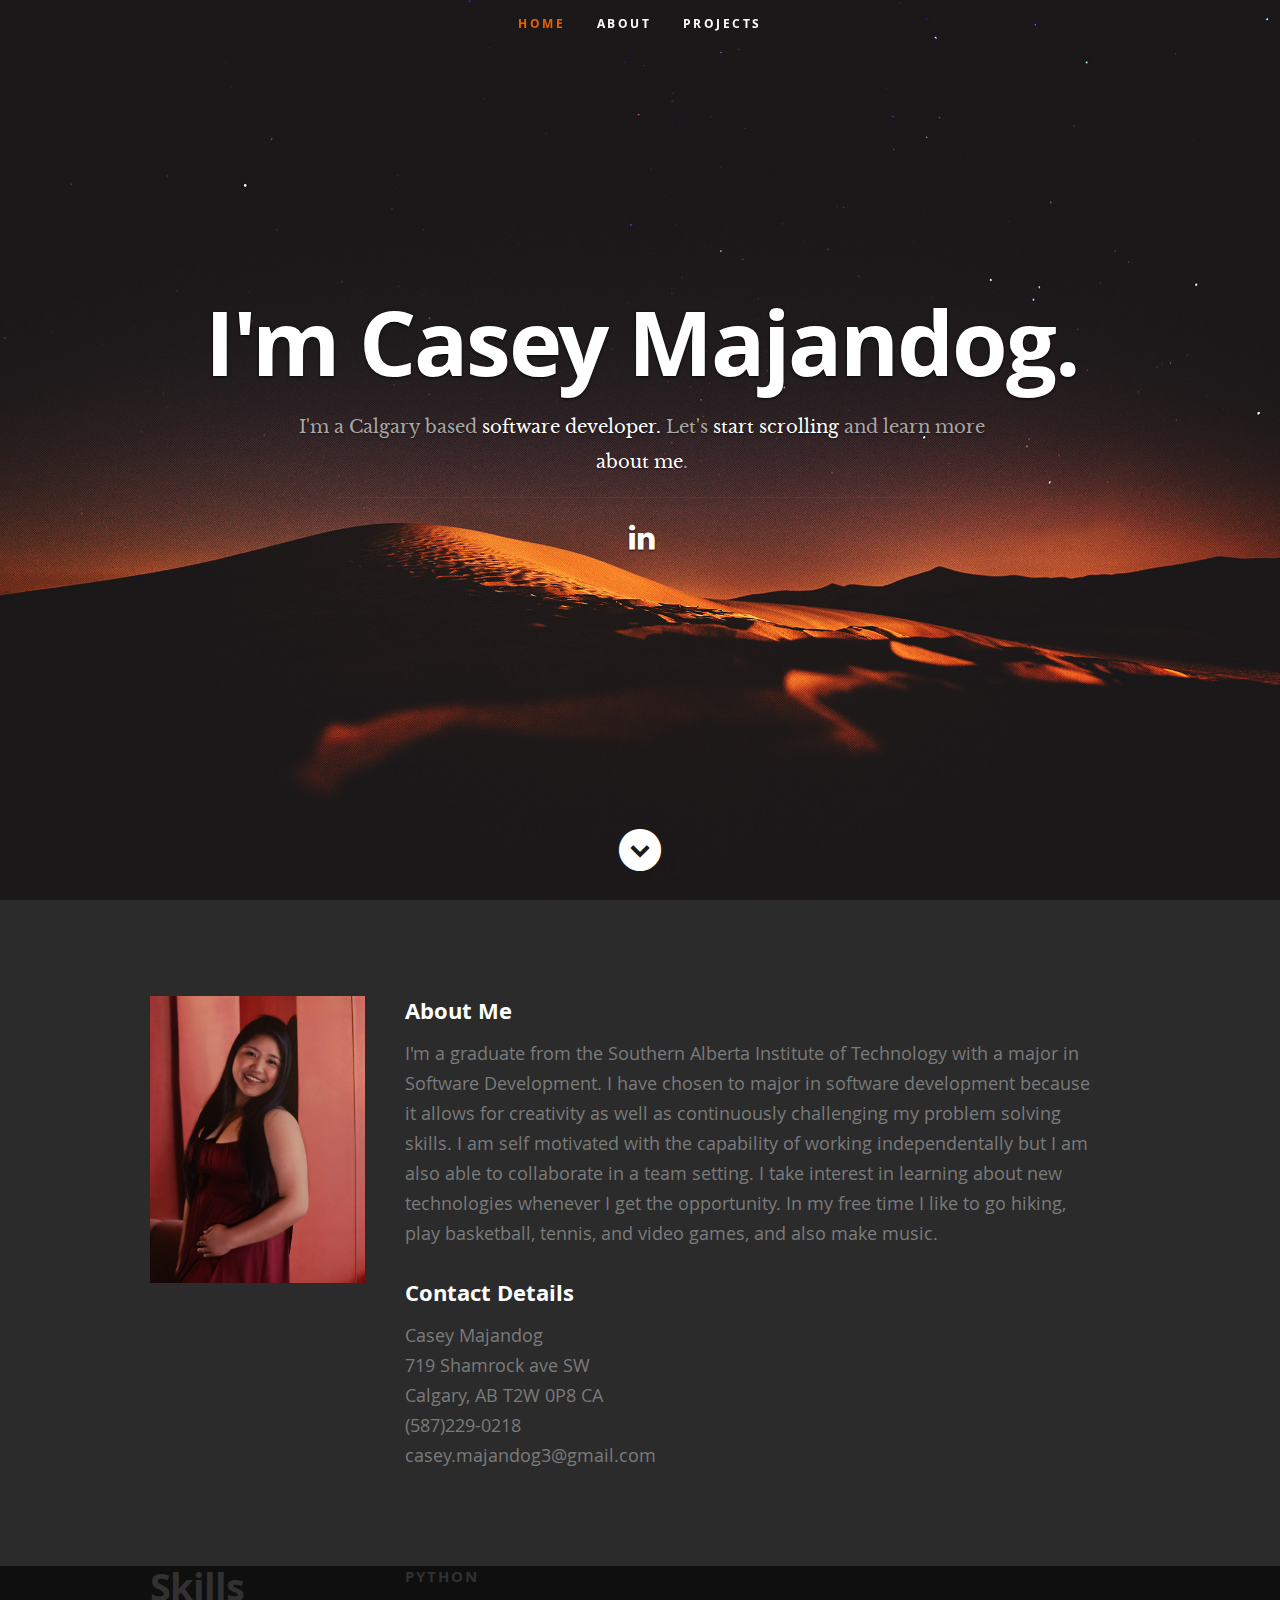
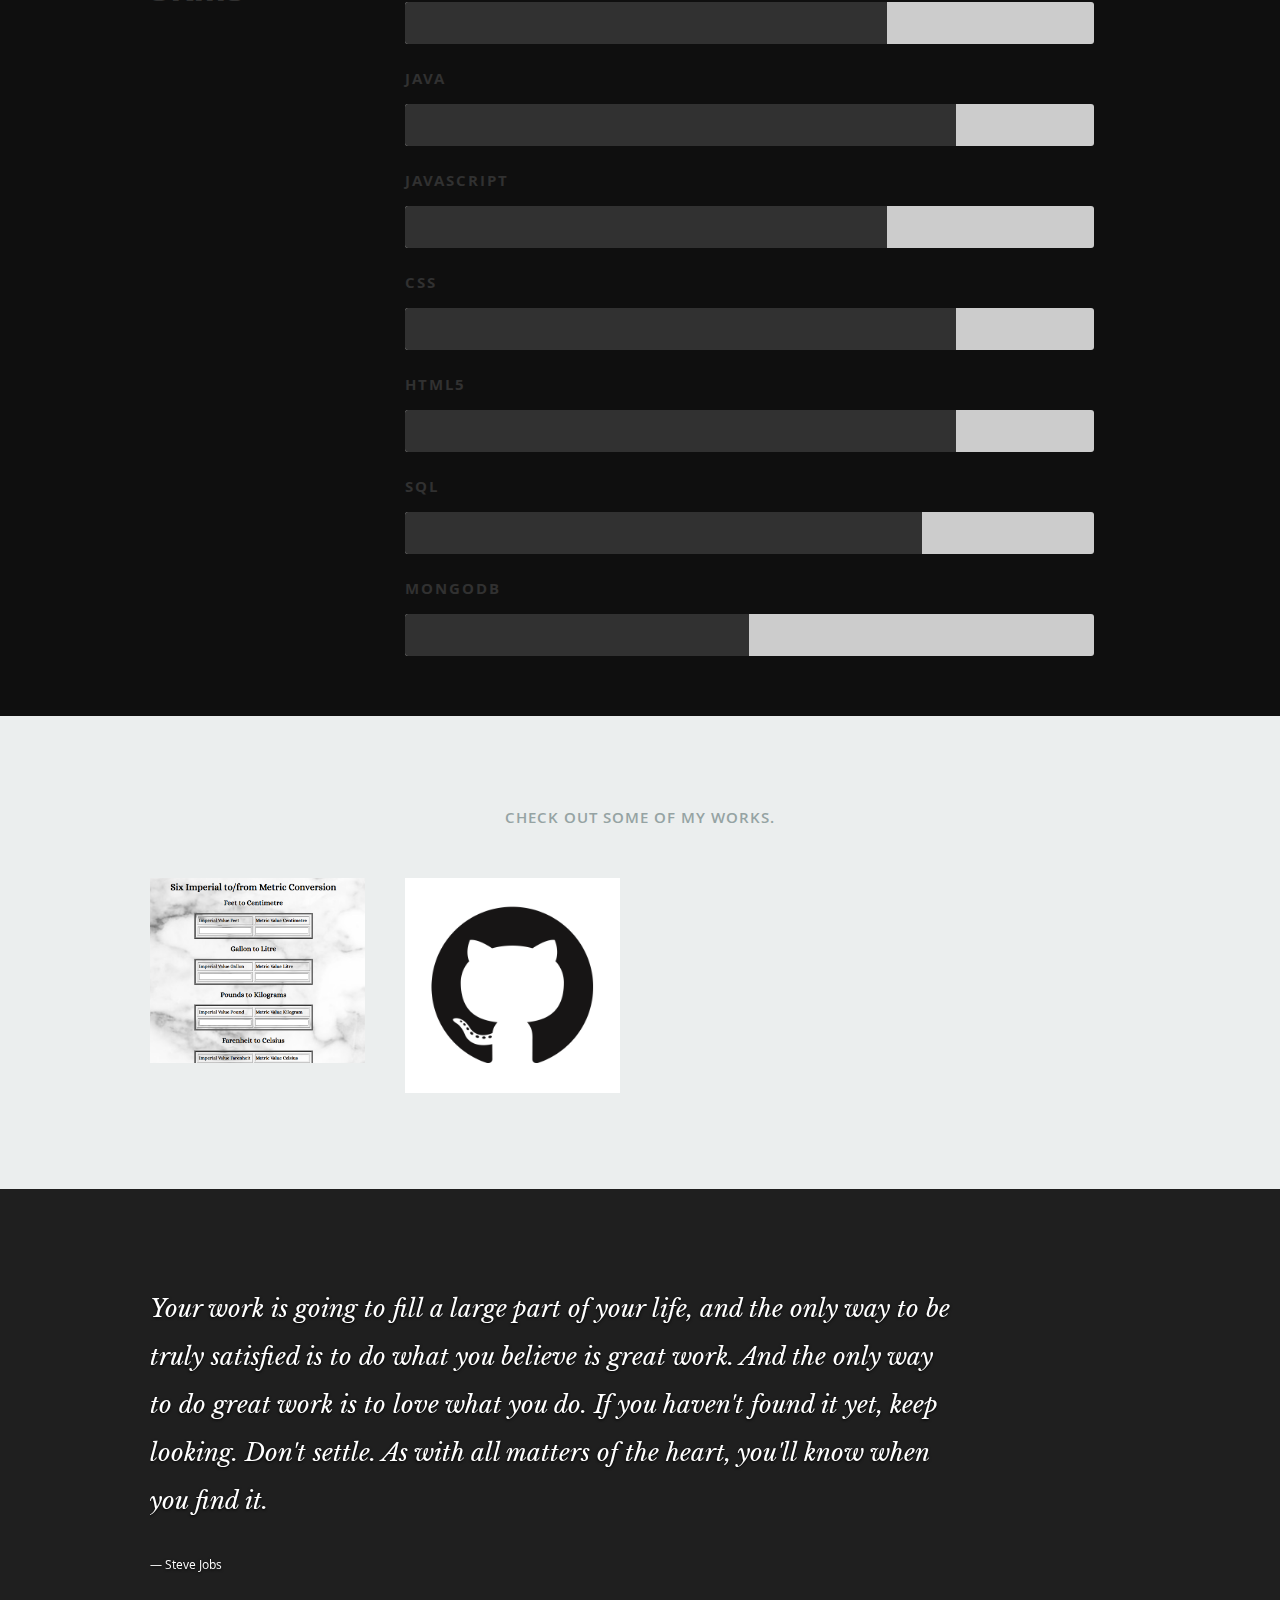
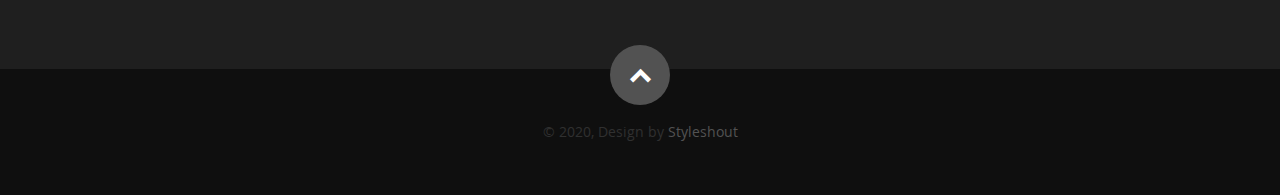
<file: index.html>
<!DOCTYPE html>
<!--[if lt IE 8 ]><html class="no-js ie ie7" lang="en"> <![endif]-->
<!--[if IE 8 ]><html class="no-js ie ie8" lang="en"> <![endif]-->
<!--[if (gte IE 8)|!(IE)]><!--><html class="no-js" lang="en"> <!--<![endif]-->
<head>

   <!--- Basic Page Needs
   ================================================== -->
   <meta charset="utf-8">
	<title>Casey Majandog</title>
	<meta name="description" content="">
	<meta name="author" content="">

   <!-- Mobile Specific Metas
   ================================================== -->
	<meta name="viewport" content="width=device-width, initial-scale=1, maximum-scale=1">

	<!-- CSS
    ================================================== -->
   <link rel="stylesheet" href="css/default.css">
	<link rel="stylesheet" href="css/layout.css">
   <link rel="stylesheet" href="css/media-queries.css">
   <link rel="stylesheet" href="css/magnific-popup.css">

   <!-- Script
   ================================================== -->
	<script src="js/modernizr.js"></script>

   <!-- Favicons
	================================================== -->
	<link rel="shortcut icon" href="favicon.png" >

</head>

<body>

   <!-- Header
   ================================================== -->
   <header id="home">

      <nav id="nav-wrap">

         <a class="mobile-btn" href="#nav-wrap" title="Show navigation">Show navigation</a>
	      <a class="mobile-btn" href="#" title="Hide navigation">Hide navigation</a>

         <ul id="nav" class="nav">
            <li class="current"><a class="smoothscroll" href="#home">Home</a></li>
            <li><a class="smoothscroll" href="#about">About</a></li>
            <li><a class="smoothscroll" href="#portfolio">Projects</a></li>
         </ul> <!-- end #nav -->

      </nav> <!-- end #nav-wrap -->

      <div class="row banner">
         <div class="banner-text">
            <h1 class="responsive-headline">I'm Casey Majandog.</h1>
            <h3>I'm a Calgary based <span>software developer.</span> Let's <a class="smoothscroll" href="#about">start scrolling</a>
            and learn more <a class="smoothscroll" href="#about">about me</a>.</h3>
            <hr />
            <ul class="social">

               <li><a href="https://www.linkedin.com/in/casey-majandog/"><i class="fa fa-linkedin"></i></a></li>

            </ul>
         </div>
      </div>

      <p class="scrolldown">
         <a class="smoothscroll" href="#about"><i class="icon-down-circle"></i></a>
      </p>

   </header> <!-- Header End -->


   <!-- About Section
   ================================================== -->
   <section id="about">

      <div class="row">

         <div class="three columns">

            <img src="images/Me.png" alt="" />

         </div>

         <div class="nine columns main-col">

            <h2>About Me</h2>

            <p style="font-size:18px;">
               I'm a graduate from the Southern Alberta Institute of Technology with a major in Software Development. I
               have chosen to major in software development because it allows for creativity as well as continuously challenging
               my problem solving skills. I am self motivated with the capability of working independentally but I am also 
               able to collaborate in a team setting. I take interest in learning about new technologies whenever I get the 
               opportunity. In my free time I like to go hiking, play basketball, tennis, and video games, and also make
               music.
               
            </p>

            <div class="row">

               <div class="columns contact-details">

                  <h2>Contact Details</h2>
                  <p class="address" style="font-size:18px;">
						   <span>Casey Majandog</span><br>
						   <span>719 Shamrock ave SW<br>
						         Calgary, AB T2W 0P8 CA
                     </span><br>
                     <span>(587)229-0218</span><br>
                     <span>casey.majandog3@gmail.com</span><br>
					   </p>

               </div>

            </div> <!-- end row -->

         </div> <!-- end .main-col -->

      </div>

   </section> <!-- About Section End-->


   

      <!-- Skills
      ----------------------------------------------- -->
      <div class="row skill">

         <div class="three columns header-col">
            <h1>Skills</h1>
         </div>

         <div class="nine columns main-col">

            <div class="bars">

				   <ul class="skills">
					   <li><span class="bar-expand python"></span><em>Python</em></li>
                  <li><span class="bar-expand java"></span><em>Java</em></li>
						<li><span class="bar-expand jscript"></span><em>Javascript</em></li>
						<li><span class="bar-expand css"></span><em>CSS</em></li>
						<li><span class="bar-expand html5"></span><em>HTML5</em></li>
                  <li><span class="bar-expand sql"></span><em>SQL</em></li>
                  <li><span class="bar-expand Mongodb"></span><em>MongoDB</em></li>
					</ul>

				</div><!-- end skill-bars -->

			</div>


			</div> <!-- main-col end -->

      </div> <!-- End skills -->

   </section> <!-- Resume Section End-->


   <!-- Portfolio Section
   ================================================== -->
   <section id="portfolio">

      <div class="row">

         <div class="twelve columns collapsed">

            <h1>Check Out Some of My Works.</h1>

            <!-- portfolio-wrapper -->
            <div id="portfolio-wrapper" class="bgrid-quarters s-bgrid-thirds cf">

          	   <div class="columns portfolio-item">
                  <div class="item-wrap">

                     <a href="#modal-01" title="">
                        <img alt="" src="./images/conversion.PNG">
                        <div class="overlay">
                           <div class="portfolio-item-meta">
          					      <h5>Metric/Imperial Converter</h5>
                              <p>HTML, CSS, Javascript</p>
          					   </div>
                        </div>
                        <div class="link-icon"><i class="icon-plus"></i></div>
                     </a>

                  </div>
                </div> <!-- item end -->
                
                <div class="columns portfolio-item">
                  <div class="item-wrap">

                     <a href="#modal-02" title="">
                        <img alt="" src="./images/Skills/Git.png">
                        <div class="overlay">
                           <div class="portfolio-item-meta">
          					      <h5>More projects</h5>
                              <p>Github</p>
          					   </div>
                        </div>
                        <div class="link-icon"><i class="icon-plus"></i></div>
                     </a>

                  </div>
          		</div>


            </div> <!-- portfolio-wrapper end -->

         </div> <!-- twelve columns end -->


         <!-- Model 1 Popup
	      --------------------------------------------------------------- -->

         <div id="modal-01" class="popup-modal mfp-hide">

		      <img class="scale-with-grid" src="./images/conversion.PNG" alt="" />

		      <div class="description-box">

               <h4>Metric/Imperial Converter</h4>
			      <p>This simple webpage converts metric values into imperial and imperial values into metric such as
                  feet to centimetres.</p>
			     
               <span class="categories"><i class="fa fa-tag"></i>javascript, css, html</span>
		      </div>

            <div class="link-box">
               <a href="./converter/conversion.html" target="_blank">Go to webpage</a>
		         <a class="popup-modal-dismiss">Close</a>
            </div>

         </div><!-- model-01 End -->
         
          <!-- Model 2 Popup
	      --------------------------------------------------------------- -->

         <div id="modal-02" class="popup-modal mfp-hide">

		      <img class="scale-with-grid" src="./images/Skills/Git.png" alt="Github" />

		      <div class="description-box">
               <h4>More projects</h4>
			      <p>Click the link below to go to my github.</p>
               <span class="categories"><i class="fa fa-tag"></i>Github</span>
		      </div>

            <div class="link-box">
               <a href="https://github.com/Casey-Majandog" target="_blank">Go to webpage</a>
		         <a class="popup-modal-dismiss">Close</a>
            </div>

	      </div><!-- model-02 End -->

      </div> <!-- row End -->

   </section> <!-- Portfolio Section End-->



   <!-- Testimonials Section
   ================================================== -->
   <section id="testimonials">

      <div class="text-container">

         <div class="row">

            <div class="ten columns flex-container">

               <div class="flexslider">

                  <ul class="slides">

                     <li>
                        <blockquote>
                           <p>Your work is going to fill a large part of your life, and the only way to be truly satisfied is
                           to do what you believe is great work. And the only way to do great work is to love what you do.
                           If you haven't found it yet, keep looking. Don't settle. As with all matters of the heart, you'll know when you find it.
                           </p>
                           <cite>Steve Jobs</cite>
                        </blockquote>
                     </li> <!-- slide ends -->


                  </ul>

               </div> <!-- div.flexslider ends -->

            </div> <!-- div.flex-container ends -->

         </div> <!-- row ends -->

       </div>  <!-- text-container ends -->

   </section> <!-- Testimonials Section End-->

   <!-- footer
   ================================================== -->
   <footer>

      <div class="row">

         <div class="twelve columns">

            <ul class="copyright">
               <li>© 2020, Design by <a href="http://www.styleshout.com/" title="Styleshout" target="_blank">Styleshout</a></li>   
            </ul>

         </div>

         <div id="go-top"><a class="smoothscroll" title="Back to Top" href="#home"><i class="icon-up-open"></i></a></div>

      </div>

   </footer> <!-- Footer End-->

   <!-- Java Script
   ================================================== -->
   <script src="http://ajax.googleapis.com/ajax/libs/jquery/1.10.2/jquery.min.js"></script>
   <script>window.jQuery || document.write('<script src="js/jquery-1.10.2.min.js"><\/script>')</script>
   <script type="text/javascript" src="js/jquery-migrate-1.2.1.min.js"></script>

   <script src="js/jquery.flexslider.js"></script>
   <script src="js/waypoints.js"></script>
   <script src="js/jquery.fittext.js"></script>
   <script src="js/magnific-popup.js"></script>
   <script src="js/init.js"></script>

</body>

</html>
</file>
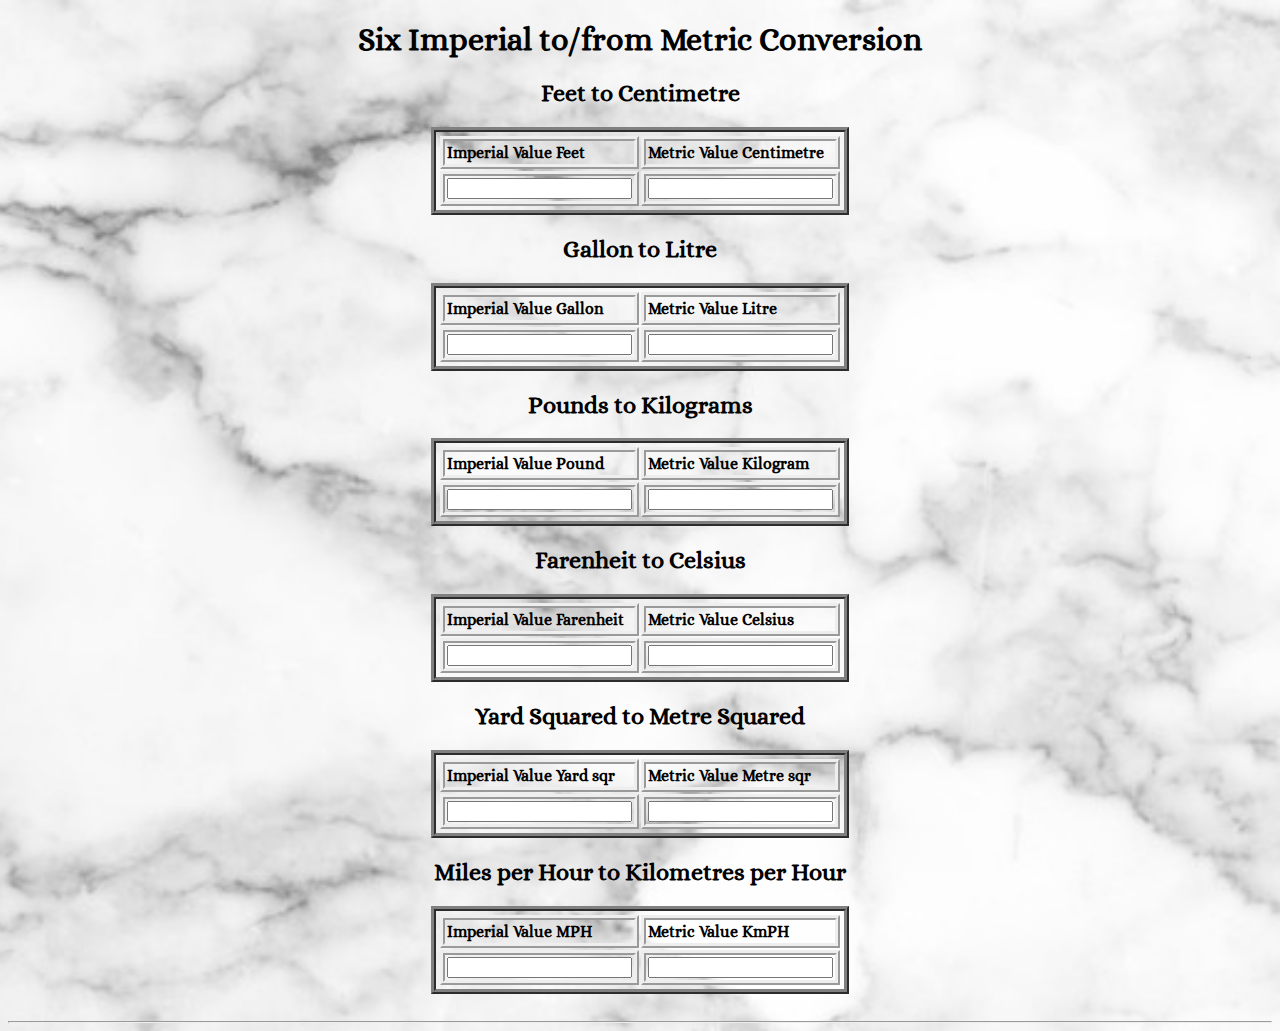
<file: converter/conversion.html>
<!DOCTYPE html>
<html lang="en">
<head>
<title>Conversion</title>
	<meta http-equiv="content-type" content="text/html; charset=UTF-8">
   <link href="https://fonts.googleapis.com/css?family=Alice&display=swap" rel="stylesheet">
	<script src="conversion.js"></script>
	<link href="conv_style.css" rel="stylesheet" type="text/css">
</head>

<body class="other">
    
    <h1>Six Imperial to/from Metric Conversion</h1>

    <h2>Feet to Centimetre</h2>
    <table>
		<tr>
			<th>Imperial Value Feet</th>
			<th>Metric Value Centimetre</th>
		</tr>
		<tr>
            <td><input type="number" min="0" id="imperial" onchange="convertToMetric(this.value);"></td>
		    <td><input type="number" min="0" id="metric" onchange="convertToImperial(this.value);"></td>
		</tr>
	</table>
    
        <h2>Gallon to Litre</h2>
    <table>
		<tr>
			<th>Imperial Value Gallon</th>
			<th>Metric Value Litre</th>
		</tr>
		<tr>
            <td><input type="number" min="0" id="imperialGal" onchange="convertToMetricGal(this.value);"></td>
		    <td><input type="number" min="0" id="metricLit" onchange="convertToImperialLit(this.value);"></td>
		</tr>
	</table>
    
            <h2>Pounds to Kilograms</h2>
    <table>
		<tr>
			<th>Imperial Value Pound</th>
			<th>Metric Value Kilogram</th>
		</tr>
		<tr>
            <td><input type="number" min="0" id="imperialPound" onchange="convertToMetricPound(this.value);"></td>
		    <td><input type="number" min="0" id="metricKilo" onchange="convertToImperialKilo(this.value);"></td>
		</tr>
	</table>
    
                <h2>Farenheit to Celsius</h2>
    <table>
		<tr>
			<th>Imperial Value Farenheit</th>
			<th>Metric Value Celsius</th>
		</tr>
		<tr>
            <td><input type="number" min="-58" id="imperialFaren" onchange="convertToMetricFarenheit(this.value);"></td>
		    <td><input type="number" min="-50" id="metricCels" onchange="convertToImperialCelsius(this.value);"></td>
		</tr>
	</table>
    
                    <h2>Yard Squared to Metre Squared</h2>
    <table>
		<tr>
			<th>Imperial Value Yard sqr</th>
			<th>Metric Value Metre sqr</th>
		</tr>
		<tr>
            <td><input type="number" min="0" id="imperialYard" onchange="convertToMetricYard(this.value);"></td>
		    <td><input type="number" min="0" id="metricMetre" onchange="convertToImperialMetre(this.value);"></td>
		</tr>
	</table>
    
            <h2>Miles per Hour to Kilometres per Hour</h2>
    <table>
		<tr>
			<th>Imperial Value MPH</th>
			<th>Metric Value KmPH</th>
		</tr>
		<tr>
            <td><input type="number" min="0" id="imperialMPH" onchange="convertToMetricMPH(this.value);"></td>
		    <td><input type="number" min="0" id="metricKmPH" onchange="convertToImperialKmPH(this.value);"></td>
		</tr>
	</table>
    
    <br/>  
    <hr/>
      

</body>
</html>
</file>
<file: css/default.css>
/*
=====================================================================
*   Ceevee v1.0 Default Stylesheet
*   url: styleshout.com
*   03-17-2014
=====================================================================

TOC:
a. Webfonts and Icon fonts
b. Reset
c. Default Styles
   1. Basic
   2. Typography
   3. Links
   4. Images
   5. Buttons
   6. Forms
d. Grid
e. Others
   1. Clearing
   2. Misc

=====================================================================  */

/* ------------------------------------------------------------------ */
/* a. Webfonts and Icon fonts
 ------------------------------------------------------------------ */

@import url("fonts.css");
@import url("fontello/css/fontello.css");
@import url("font-awesome/css/font-awesome.min.css");

/* ------------------------------------------------------------------
/* b. Reset
      Adapted from:
      Normalize.css - https://github.com/necolas/normalize.css/
      HTML5 Doctor Reset - html5doctor.com/html-5-reset-stylesheet/
/* ------------------------------------------------------------------ */

html, body, div, span, object, iframe,
h1, h2, h3, h4, h5, h6, p, blockquote, pre,
abbr, address, cite, code,
del, dfn, em, img, ins, kbd, q, samp,
small, strong, sub, sup, var,
b, i,
dl, dt, dd, ol, ul, li,
fieldset, form, label, legend,
table, caption, tbody, tfoot, thead, tr, th, td,
article, aside, canvas, details, figcaption, figure,
footer, header, hgroup, menu, nav, section, summary,
time, mark, audio, video {
   margin: 0;
   padding: 0;
   border: 0;
   outline: 0;
   font-size: 100%;
   vertical-align: baseline;
   background: transparent;
}

article,aside,details,figcaption,figure,
footer,header,hgroup,menu,nav,section {
   display: block;
}

audio,
canvas,
video {
   display: inline-block;
}

audio:not([controls]) {
   display: none;
   height: 0;
}

[hidden] { display: none; }

code, kbd, pre, samp {
   font-family: monospace, serif;
   font-size: 1em;
}

pre {
   white-space: pre;
   white-space: pre-wrap;
   word-wrap: break-word;
}

/*blockquote, q { quotes: &#8220 &#8220; }
*/

blockquote:before, blockquote:after,
q:before, q:after {
   content: '';
   content: none;
}

ins {
   background-color: #ff9;
   color: #000;
   text-decoration: none;
}

mark {
   background-color: #A7F4F6;
   color: #555;
}

del { text-decoration: line-through; }

abbr[title], dfn[title] {
   border-bottom: 1px dotted;
   cursor: help;
}

table {
   border-collapse: collapse;
   border-spacing: 0;
}


/* ------------------------------------------------------------------ */
/* c. Default and Basic Styles
      Adapted from:
      Skeleton CSS Framework - http://www.getskeleton.com/
      Typeplate Typographic Starter Kit - http://typeplate.com/
/* ------------------------------------------------------------------ */

/*  1. Basic  ------------------------------------------------------- */

*,
*:before,
*:after {
   -moz-box-sizing: border-box;
   -webkit-box-sizing: border-box;
   box-sizing: border-box;
}

html {
   font-size: 62.5%;
   -webkit-font-smoothing: antialiased;
}

body {
   background: #fff;
   font-family: 'opensans-regular', sans-serif;
   font-weight: normal;
   font-size: 15px;
   line-height: 30px;
	color: #838C95;

   -webkit-font-smoothing: antialiased; /* Fix for webkit rendering */
	-webkit-text-size-adjust: 100%;
}

/*  2. Typography
       Vertical rhythm with leading derived from 6
--------------------------------------------------------------------- */

h1, h2, h3, h4, h5, h6 {
   color: #313131;
	font-family: 'opensans-bold', sans-serif;
   font-weight: normal;
}
h1 a, h2 a, h3 a, h4 a, h5 a, h6 a { font-weight: inherit; }
h1 { font-size: 38px; line-height: 42px; margin-bottom: 12px; letter-spacing: -1px; }
h2 { font-size: 28px; line-height: 36px; margin-bottom: 6px; }
h3 { font-size: 22px; line-height: 30px; margin-bottom: 12px; }
h4 { font-size: 20px; line-height: 30px; margin-bottom: 6px; }
h5 { font-size: 18px; line-height: 30px; }
h6 { font-size: 14px; line-height: 30px; }
.subheader { }

p { margin: 0 0 30px 0; }
p img { margin: 0; }
p.lead {
   font: 19px/36px 'opensans-light', sans-serif;
   margin-bottom: 18px;
}

/* for 'em' and 'strong' tags, font-size and line-height should be same with
the body tag due to rendering problems in some browsers */
em { font: 15px/30px 'opensans-italic', sans-serif; }
strong, b { font: 15px/30px 'opensans-bold', sans-serif; }
small { font-size: 11px; line-height: inherit; }

/*	Blockquotes */
blockquote {
   margin: 30px 0px;
   padding-left: 40px;
   position: relative;
}
blockquote:before {
   content: "\201C";
   opacity: 0.45;
   font-size: 80px;
   line-height: 0px;
   margin: 0;
   font-family: arial, sans-serif;

   position: absolute;
   top:  30px;
	left: 0;
}
blockquote p {
   font-family: 'librebaskerville-italic', serif;
   padding: 0;
   font-size: 18px;
   line-height: 36px;
}
blockquote cite {
   display: block;
   font-size: 12px;
   font-style: normal;
   line-height: 18px;
}
blockquote cite:before { content: "\2014 \0020"; }
blockquote cite a,
blockquote cite a:visited { color: #8B9798; border: none }

/* ---------------------------------------------------------------------
/*  Pull Quotes Markup
/*
    <aside class="pull-quote">
		<blockquote>
			<p></p>
		</blockquote>
	 </aside>
/*
/* --------------------------------------------------------------------- */
.pull-quote {
   position: relative;
	padding: 18px 30px 18px 0px;
}
.pull-quote:before,
.pull-quote:after {
	height: 1em;
	opacity: 0.45;
	position: absolute;
	font-size: 80px;
   font-family: Arial, Sans-Serif;
}
.pull-quote:before {
	content: "\201C";
	top:  33px;
	left: 0;
}
.pull-quote:after {
	content: '\201D';
	bottom: -33px;
	right: 0;
}
.pull-quote blockquote {
   margin: 0;
}
.pull-quote blockquote:before {
   content: none;
}

/* Abbreviations */
abbr {
   font-family: 'opensans-bold', sans-serif;
	font-variant: small-caps;
	text-transform: lowercase;
   letter-spacing: .5px;
	color: gray;
}
abbr:hover { cursor: help; }

/* drop cap */
.drop-cap:first-letter {
	float: left;
	margin: 0;
	padding: 14px 6px 0 0;
	font-size: 84px;
	font-family: /* Copperplate */ 'opensans-bold', sans-serif;
   line-height: 60px;
	text-indent: 0;
	background: transparent;
	color: inherit;
}

hr { border: solid #E3E3E3; border-width: 1px 0 0; clear: both; margin: 11px 0 30px; height: 0; }


/*  3. Links  ------------------------------------------------------- */

a, a:visited {
   text-decoration: none;
   outline: 0;
   color: #11ABB0;

   -webkit-transition: color .3s ease-in-out;
   -moz-transition: color .3s ease-in-out;
   -o-transition: color .3s ease-in-out;
   transition: color .3s ease-in-out;
}
a:hover, a:focus { color: #313131; }
p a, p a:visited { line-height: inherit; }


/*  4. List  --------------------------------------------------------- */

ul, ol { margin-bottom: 24px; margin-top: 12px; }
ul { list-style: none outside; }
ol { list-style: decimal; }
ol, ul.square, ul.circle, ul.disc { margin-left: 30px; }
ul.square { list-style: square outside; }
ul.circle { list-style: circle outside; }
ul.disc { list-style: disc outside; }
ul ul, ul ol,
ol ol, ol ul { margin: 6px 0 6px 30px; }
ul ul li, ul ol li,
ol ol li, ol ul li { margin-bottom: 6px; }
li { line-height: 18px; margin-bottom: 12px; }
ul.large li { }
li p { }

/* ---------------------------------------------------------------------
/*  Stats Tab Markup

    <ul class="stats-tabs">
		<li><a href="#">[value]<b>[name]</b></a></li>
	 </ul>

    Extend this object into your markup.
/*
/* --------------------------------------------------------------------- */
.stats-tabs {
   padding: 0;
   margin: 24px 0;
}
.stats-tabs li {
	display: inline-block;
	margin: 0 10px 18px 0;
	padding: 0 10px 0 0;
	border-right: 1px solid #ccc;
}
.stats-tabs li:last-child {
	margin: 0;
	padding: 0;
	border: none;
}
.stats-tabs li a {
	display: inline-block;
	font-size: 22px;
	font-family: 'opensans-bold', sans-serif;
   border: none;
   color: #313131;
}
.stats-tabs li a:hover {
   color:#11ABB0;
}
.stats-tabs li a b {
	display: block;
	margin: 6px 0 0 0;
	font-size: 13px;
	font-family: 'opensans-regular', sans-serif;
   color: #8B9798;
}

/* definition list */
dl { margin: 12px 0; }
dt { margin: 0; color:#11ABB0; }
dd { margin: 0 0 0 20px; }

/* Lining Definition Style Markup */
.lining dt,
.lining dd {
	display: inline;
	margin: 0;
}
.lining dt + dt:before,
.lining dd + dt:before {
	content: "\A";
	white-space: pre;
}
.lining dd + dd:before {
	content: ", ";
}
.lining dd:before {
	content: ": ";
	margin-left: -0.2em;
}

/* Dictionary Definition Style Markup */
.dictionary-style dt {
	display: inline;
	counter-reset: definitions;
}
.dictionary-style dt + dt:before {
	content: ", ";
	margin-left: -0.2em;
}
.dictionary-style dd {
	display: block;
	counter-increment: definitions;
}
.dictionary-style dd:before {
	content: counter(definitions, decimal) ". ";
}

/* Pagination */
.pagination {
   margin: 36px auto;
   text-align: center;
}
.pagination ul li {
   display: inline-block;
   margin: 0;
   padding: 0;
}
.pagination .page-numbers {
   font: 15px/18px 'opensans-bold', sans-serif;
   display: inline-block;
   padding: 6px 10px;
   margin-right: 3px;
   margin-bottom: 6px;
	color: #6E757C;
	background-color: #E6E8EB;

	-webkit-transition: all 200ms ease-in-out;
	-moz-transition: all 200ms ease-in-out;
	-o-transition: all 200ms ease-in-out;
	-ms-transition: all 200ms ease-in-out;
	transition: all 200ms ease-in-out;

   -moz-border-radius: 3px;
   -webkit-border-radius: 3px;
   -khtml-border-radius: 3px;
	border-radius: 3px;
}
.pagination .page-numbers:hover {
   background: #838A91;
   color: #fff;
}
.pagination .current,
.pagination .current:hover {
   background-color: #11ABB0;
   color: #fff;
}
.pagination .inactive,
.pagination .inactive:hover {
   background-color: #E6E8EB;
	color: #A9ADB2;
}
.pagination .prev, .pagination .next {}

/*  5. Images  --------------------------------------------------------- */

img {
   max-width: 100%;
   height: auto;
}
img.pull-right { margin: 12px 0px 0px 18px; }
img.pull-left { margin: 12px 18px 0px 0px; }

/*  6. Buttons  --------------------------------------------------------- */

.button,
.button:visited,
button,
input[type="submit"],
input[type="reset"],
input[type="button"] {
   font: 16px/30px 'opensans-bold', sans-serif;
   background: #11ABB0;
   display: inline-block;
	text-decoration: none;
   letter-spacing: 0;
   color: #fff;
	padding: 12px 20px;
	margin-bottom: 18px;
   border: none;
   cursor: pointer;
   height: auto;

   -webkit-transition: all .2s ease-in-out;
	-moz-transition: all .2s ease-in-out;
	-o-transition: all .2s ease-in-out;
	-ms-transition: all .2s ease-in-out;
	transition: all .2s ease-in-out;

   -moz-border-radius: 3px;
   -webkit-border-radius: 3px;
   -khtml-border-radius: 3px;
   border-radius: 3px;
}

.button:hover,
button:hover,
input[type="submit"]:hover,
input[type="reset"]:hover,
input[type="button"]:hover {
   background: #3d4145;
   color: #fff;
}

.button:active,
button:active,
input[type="submit"]:active,
input[type="reset"]:active,
input[type="button"]:active {
   background: #3d4145;
   color: #fff;
}

.button.full-width,
button.full-width,
input[type="submit"].full-width,
input[type="reset"].full-width,
input[type="button"].full-width {
	width: 100%;
	padding-left: 0 !important;
	padding-right: 0 !important;
	text-align: center;
}

/* Fix for odd Mozilla border & padding issues */
button::-moz-focus-inner,
input::-moz-focus-inner {
    border: 0;
    padding: 0;
}


/*  7. Forms  --------------------------------------------------------- */

form { margin-bottom: 24px; }
fieldset { margin-bottom: 24px; }

input[type="text"],
input[type="password"],
input[type="email"],
textarea,
select {
   display: block;
   padding: 18px 15px;
   margin: 0 0 24px 0;
   border: 0;
   outline: none;
   vertical-align: middle;
   min-width: 225px;
	max-width: 100%;
   font-size: 15px;
   line-height: 24px;
	color: #647373;
	background: #D3D9D9;

}

/* select { padding: 0;
   width: 220px;
   } */

input[type="text"]:focus,
input[type="password"]:focus,
input[type="email"]:focus,
textarea:focus {
   color: #B3B7BC;
	background-color: #3d4145;
}

textarea { min-height: 220px; }

label,
legend {
   font: 16px/24px 'opensans-bold', sans-serif;
	margin: 12px 0;
   color: #3d4145;
   display: block;
}
label span,
legend span {
	color: #8B9798;
   font: 14px/24px 'opensans-regular', sans-serif;
}

input[type="checkbox"],
input[type="radio"] {
    font-size: 15px;
    color: #737373;
}

input[type="checkbox"] { display: inline; }

/* ------------------------------------------------------------------ */
/* d. Grid
---------------------------------------------------------------------
   gutter = 40px.
/* ------------------------------------------------------------------ */

/* default
--------------------------------------------------------------- */
.row {
   width: 96%;
   max-width: 1020px;
   margin: 0 auto;
}
/* fixed width for IE8 */
.ie .row { width: 1000px ; }

.narrow .row { max-width: 980px; }

.row .row { width: auto; max-width: none; margin: 0 -20px; }

/* row clearing */
.row:before,
.row:after {
    content: " ";
    display: table;
}
.row:after {
    clear: both;
}

.column, .columns {
   position: relative;
   padding: 0 20px;
   min-height: 1px;
   float: left;
}
.column.centered, .columns.centered  {
    float: none;
    margin: 0 auto;
}

/* removed gutters */
.row.collapsed > .column,
.row.collapsed > .columns,
.column.collapsed, .columns.collapsed  { padding: 0; }

[class*="column"] + [class*="column"]:last-child { float: right; }
[class*="column"] + [class*="column"].end { float: right; }

/* column widths */
.row .one         { width: 8.33333%; }
.row .two         { width: 16.66667%; }
.row .three       { width: 25%; }
.row .four        { width: 33.33333%; }
.row .five        { width: 41.66667%; }
.row .six         { width: 50%; }
.row .seven       { width: 58.33333%; }
.row .eight       { width: 66.66667%; }
.row .nine        { width: 75%; }
.row .ten         { width: 83.33333%; }
.row .eleven      { width: 91.66667%; }
.row .twelve      { width: 100%; }

/* Offsets */
.row .offset-1    { margin-left: 8.33333%; }
.row .offset-2    { margin-left: 16.66667%; }
.row .offset-3    { margin-left: 25%; }
.row .offset-4    { margin-left: 33.33333%; }
.row .offset-5    { margin-left: 41.66667%; }
.row .offset-6    { margin-left: 50%; }
.row .offset-7    { margin-left: 58.33333%; }
.row .offset-8    { margin-left: 66.66667%; }
.row .offset-9    { margin-left: 75%; }
.row .offset-10   { margin-left: 83.33333%; }
.row .offset-11   { margin-left: 91.66667%; }

/* Push/Pull */
.row .push-1      { left: 8.33333%; }
.row .pull-1      { right: 8.33333%; }
.row .push-2      { left: 16.66667%; 	}
.row .pull-2      { right: 16.66667%; }
.row .push-3      { left: 25%; }
.row .pull-3      { right: 25%;	}
.row .push-4      { left: 33.33333%; }
.row .pull-4      { right: 33.33333%; }
.row .push-5      { left: 41.66667%; }
.row .pull-5      { right: 41.66667%; }
.row .push-6      { left: 50%; }
.row .pull-6      { right: 50%; }
.row .push-7      { left: 58.33333%; }
.row .pull-7      { right: 58.33333%; }
.row .push-8      { left: 66.66667%; 	}
.row .pull-8      { right: 66.66667%; }
.row .push-9      { left: 75%; }
.row .pull-9      { right: 75%; }
.row .push-10     { left: 83.33333%; }
.row .pull-10     { right: 83.33333%; }
.row .push-11     { left: 91.66667%; }
.row .pull-11     { right: 91.66667%; }

/* block grids
--------------------------------------------------------------------- */
.bgrid-sixths [class*="column"]   { width: 16.66667%; }
.bgrid-quarters [class*="column"] { width: 25%; }
.bgrid-thirds [class*="column"]   { width: 33.33333%; }
.bgrid-halves [class*="column"]   { width: 50%; }

[class*="bgrid"] [class*="column"] + [class*="column"]:last-child { float: left; }

/* Left clearing for block grid columns - columns that changes width in
different screen sizes. Allows columns with different heights to align
properly.
--------------------------------------------------------------------- */
.first { clear: left; }   /* first column in default screen */
.s-first { clear: none; } /* first column in smaller screens */

/* smaller screens
--------------------------------------------------------------- */
@media only screen and (max-width: 900px) {

   /* block grids on small screens */
   .s-bgrid-sixths [class*="column"]   { width: 16.66667%; }
   .s-bgrid-quarters [class*="column"] { width: 25%; }
   .s-bgrid-thirds [class*="column"]   { width: 33.33333%; }
   .s-bgrid-halves [class*="column"]   { width: 50%; }

   /* block grids left clearing */
   .first { clear: none; }
   .s-first { clear: left; }

}

/* mobile wide/smaller tablets
--------------------------------------------------------------- */
@media only screen and (max-width: 767px) {

   .row {
	   width: 460px;
	   margin: 0 auto;
      padding: 0;
	}
   .column, .columns {
	   width: auto !important;
	   float: none;
	   margin-left: 0;
	   margin-right: 0;
      padding: 0 30px;
   }
   .row .row { width: auto; max-width: none; margin: 0 -30px; }

   [class*="column"] + [class*="column"]:last-child { float: none; }
   [class*="bgrid"] [class*="column"] + [class*="column"]:last-child { float: none; }

   /* Offsets */
   .row .offset-1    { margin-left: 0%; }
   .row .offset-2    { margin-left: 0%; }
   .row .offset-3    { margin-left: 0%; }
   .row .offset-4    { margin-left: 0%; }
   .row .offset-5    { margin-left: 0%; }
   .row .offset-6    { margin-left: 0%; }
   .row .offset-7    { margin-left: 0%; }
   .row .offset-8    { margin-left: 0%; }
   .row .offset-9    { margin-left: 0%; }
   .row .offset-10   { margin-left: 0%; }
   .row .offset-11   { margin-left: 0%; }
}

/* mobile narrow
--------------------------------------------------------------- */
@media only screen and (max-width: 460px) {

   .row { width: auto; }

}

/* larger screens
--------------------------------------------------------------- */
@media screen and (min-width: 1200px) {

   .wide .row { max-width: 1180px; }

}

/* ------------------------------------------------------------------ */
/* e. Others
/* ------------------------------------------------------------------ */

/*  1. Clearing
    (http://nicolasgallagher.com/micro-clearfix-hack/
--------------------------------------------------------------------- */

.cf:before,
.cf:after {
    content: " ";
    display: table;
}
.cf:after {
    clear: both;
}

/*  2. Misc -------------------------------------------------------- */

.remove-bottom { margin-bottom: 0 !important; }
.half-bottom { margin-bottom: 12px !important; }
.add-bottom { margin-bottom: 24px !important; }
.no-border { border: none; }

.text-center  { text-align: center !important; }
.text-left    { text-align: left !important; }
.text-right   { text-align: right !important; }
.pull-left    { float: left !important; }
.pull-right   { float: right !important; }
.align-center {
	margin-left: auto !important;
	margin-right: auto !important;
	text-align: center !important;
}
</file>
<file: css/layout.css>
/*
=====================================================================
*   Ceevee v1.0 Layout Stylesheet
*   url: styleshout.com
*   03-18-2014
=====================================================================

   TOC:
   a. General Styles
   b. Header Styles
   c. About Section
   d. Resume Section
   e. Portfolio Section
   f. Call To Action Section
   g. Testimonials Section
   h. Contact Section
   i. Footer

===================================================================== */

/* ------------------------------------------------------------------ */
/* a. General Styles
/* ------------------------------------------------------------------ */

body { background: #0f0f0f; }

/* ------------------------------------------------------------------ */
/* b. Header Styles
/* ------------------------------------------------------------------ */

header {
   position: relative;
   height: 800px;
   min-height: 500px;
   width: 100%;
   background: #161415 url(../images/header-background.jpg) no-repeat top center;
   background-size: cover !important;
	-webkit-background-size: cover !important;
   text-align: center;
   overflow: hidden;
}

/* vertically center banner section */
header:before {
   content: '';
   display: inline-block;
   vertical-align: middle;
   height: 100%;
}

header .banner {
   display: inline-block;
   vertical-align: middle;
   margin: 0 auto;
   width: 85%;
   padding-bottom: 30px;
   text-align: center;
}

header .banner-text { width: 100%; }
header .banner-text h1 {
   font: 90px/1.1em 'opensans-bold', sans-serif;
   color: #fff;
   letter-spacing: -2px;
   margin: 0 auto 18px auto;
   text-shadow: 0px 1px 3px rgba(0, 0, 0, .8);
}
header .banner-text h3 {
   font: 18px/1.9em 'librebaskerville-regular', serif;
   color: #A8A8A8;
   margin: 0 auto;
   width: 70%;
   text-shadow: 0px 1px 2px rgba(0, 0, 0, .5);
}
header .banner-text h3 span,
header .banner-text h3 a {
   color: #fff;
}
header .banner-text hr {
   width: 60%;
   margin: 18px auto 24px auto;
   border-color: #2F2D2E;
   border-color: rgba(150, 150, 150, .1);
}

/* header social links */
header .social {
   margin: 24px 0;
   padding: 0;
   font-size: 30px;
   text-shadow: 0px 1px 2px rgba(0, 0, 0, .8);
}
header .social li {
   display: inline-block;
   margin: 0 15px;
   padding: 0;
}
header .social li a { color: #fff; }
header .social li a:hover { color: #11ABB0; }

/* scrolldown link */
header .scrolldown a {
   position: absolute;
   bottom: 30px;
   left: 50%;
   margin-left: -29px;
   color: #fff;
   display: block;
   height: 42px;
   width: 42px;
   font-size: 42px;
   line-height: 42px;
   color: #fff;
   border-radius: 100%;

   -webkit-transition: all .3s ease-in-out;
   -moz-transition: all .3s ease-in-out;
   -o-transition: all .3s ease-in-out;
   transition: all .3s ease-in-out;
}
header .scrolldown a:hover { color: #11ABB0; }

/* primary navigation
--------------------------------------------------------------------- */
#nav-wrap ul, #nav-wrap li, #nav-wrap a {
	 margin: 0;
	 padding: 0;
	 border: none;
	 outline: none;
}

/* nav-wrap */
#nav-wrap {
   font: 12px 'opensans-bold', sans-serif;
   width: 100%;
   text-transform: uppercase;
   letter-spacing: 2.5px;
   margin: 0 auto;
   z-index: 100;
   position: fixed;
   left: 0;
   top: 0;
}
.opaque { background-color: #333; }

/* hide toggle button */
#nav-wrap > a.mobile-btn { display: none; }

ul#nav {
   min-height: 48px;
   width: auto;

   /* center align the menu */
   text-align: center;
}
ul#nav li {
   position: relative;
   list-style: none;
   height: 48px;
   display: inline-block;
}

/* Links */
ul#nav li a {

/* 8px padding top + 8px padding bottom + 32px line-height = 48px */

   display: inline-block;
   padding: 8px 13px;
   line-height: 32px;
	text-decoration: none;
   text-align: left;
   color: #fff;

	-webkit-transition: color .2s ease-in-out;
	-moz-transition: color .2s ease-in-out;
	-o-transition: color .2s ease-in-out;
	-ms-transition: color .2s ease-in-out;
	transition: color .2s ease-in-out;
}

ul#nav li a:active { background-color: transparent !important; }
ul#nav li.current a { color: #F06000; }


/* ------------------------------------------------------------------ */
/* c. About Section
/* ------------------------------------------------------------------ */

#about {
   background: #2B2B2B;
   padding-top: 96px;
   padding-bottom: 66px;
   overflow: hidden;
}

#about a, #about a:visited  { color: #fff; }
#about a:hover, #about a:focus { color: #11ABB0; }

#about h2 {
   font: 22px/30px 'opensans-bold', sans-serif;
   color: #fff;
   margin-bottom: 12px;
}
#about p {
   line-height: 30px;
   color: #7A7A7A;
}
#about .profile-pic {
   position: relative;
   width: 120px;
   height: 120px;
   border-radius: 100%;
}
#about .contact-details { width: 41.66667%; }
#about .download {
   width: 58.33333%;
   padding-top: 6px;
}
#about .main-col { padding-right: 5%; }
#about .download .button {
   margin-top: 6px;
   background: #444;
}
#about .download .button:hover {
   background: #fff;
   color: #2B2B2B;
}
#about .download .button i {
   margin-right: 15px;
   font-size: 20px;
}


/* ------------------------------------------------------------------ */
/* d. Resume Section
/* ------------------------------------------------------------------ */

#resume {
   background: #fff;
   padding-top: 90px;
   padding-bottom: 72px;
   overflow: hidden;
}

#resume a, #resume a:visited  { color: #11ABB0; }
#resume a:hover, #resume a:focus { color: #313131; }

#resume h1 {
   font: 18px/24px 'opensans-bold', sans-serif;
   text-transform: uppercase;
   letter-spacing: 1px;
}
#resume h1 span {
   border-bottom: 3px solid #11ABB0;
   padding-bottom: 6px;
}
#resume h3 {
   font: 25px/30px 'opensans-bold', sans-serif;
}

#resume .header-col { padding-top: 9px; }
#resume .main-col { padding-right: 10%; }

.education, .work {
   margin-bottom: 48px;
   padding-bottom: 24px;
   border-bottom: 1px solid #E8E8E8;
}
#resume .info {
   font: 16px/24px 'librebaskerville-italic', serif;
   color: #6E7881;
   margin-bottom: 18px;
   margin-top: 9px;
}
#resume .info span {
   margin-right: 5px;
   margin-left: 5px;
}
#resume .date {
   font: 15px/24px 'opensans-regular', sans-serif;
   margin-top: 6px;
}

/*----------------------------------------------*/
/*	Skill Bars / Skills Section
/*----------------------------------------------*/

.bars {
	width: 95%;
	float: left;
	padding: 0;
	text-align: left;
}
.bars .skills {
  	margin-top: 36px;
   list-style: none;
}
.bars li {
   position: relative;
  	margin-bottom: 60px;
  	background: #ccc;
  	height: 42px;
  	border-radius: 3px;
}
.bars li em {
	font: 15px 'opensans-bold', sans-serif;
   color: #313131;
	text-transform: uppercase;
   letter-spacing: 2px;
	font-weight: normal;
   position: relative;
	top: -36px;
}
.bar-expand {
   position: absolute;
   left: 0;
   top: 0;

   margin: 0;
   padding-right: 24px;
  	background: #313131;
   display: inline-block;
  	height: 42px;
   line-height: 42px;
   border-radius: 3px 0 0 3px;
}

.python {
  	width: 70%;
  	-moz-animation: photoshop 2s ease;
  	-webkit-animation: photoshop 2s ease;
}
.java {
  	width: 80%;
  	-moz-animation: illustrator 2s ease;
  	-webkit-animation: illustrator 2s ease;
}
.jscript {
  	width: 70%;
  	-moz-animation: wordpress 2s ease;
  	-webkit-animation: wordpress 2s ease;
}
.css {
  	width: 80%;
  	-moz-animation: css 2s ease;
  	-webkit-animation: css 2s ease;
}
.html5 {
  	width: 80%;
  	-moz-animation: html5 2s ease;
  	-webkit-animation: html5 2s ease;
}

.sql {
  	width: 75%;
  	-moz-animation: jquery 2s ease;
  	-webkit-animation: jquery 2s ease;
}

.Mongodb {
   width: 50%;
   -moz-animation: jquery 2s ease;
   -webkit-animation: jquery 2s ease;
}

* {
   box-sizing: border-box;
 }
 
 .column {
   float: left;
   width: 33.33%;
   padding: 5px;
 }
 
 /* Clearfix (clear floats) */
 .row::after {
   content: "";
   clear: both;
   display: table;
 }

@-moz-keyframes photoshop {
  0%   { width: 0px;  }
  100% { width: 60%;  }
}
@-moz-keyframes illustrator {
  0%   { width: 0px;  }
  100% { width: 55%;  }
}
@-moz-keyframes wordpress {
  0%   { width: 0px;  }
  100% { width: 50%;  }
}
@-moz-keyframes css {
  0%   { width: 0px;  }
  100% { width: 90%;  }
}
@-moz-keyframes html5 {
  0%   { width: 0px;  }
  100% { width: 80%;  }
}
@-moz-keyframes jquery {
  0%   { width: 0px;  }
  100% { width: 50%;  }
}

@-webkit-keyframes photoshop {
  0%   { width: 0px;  }
  100% { width: 60%;  }
}
@-webkit-keyframes illustrator {
  0%   { width: 0px;  }
  100% { width: 55%;  }
}
@-webkit-keyframes wordpress {
  0%   { width: 0px;  }
  100% { width: 50%;  }
}
@-webkit-keyframes css {
  0%   { width: 0px;  }
  100% { width: 90%;  }
}
@-webkit-keyframes html5 {
  0%   { width: 0px;  }
  100% { width: 80%;  }
}
@-webkit-keyframes jquery {
  0%   { width: 0px;  }
  100% { width: 50%;  }
}

/* ------------------------------------------------------------------ */
/* e. Portfolio Section
/* ------------------------------------------------------------------ */

#portfolio {
   background: #ebeeee;
   padding-top: 90px;
   padding-bottom: 60px;
}
#portfolio h1 {
   font: 15px/24px 'opensans-semibold', sans-serif;
   text-transform: uppercase;
   letter-spacing: 1px;
   text-align: center;
   margin-bottom: 48px;
   color: #95A3A3;
}

/* Portfolio Content */
#portfolio-wrapper .columns { margin-bottom: 36px; }
.portfolio-item .item-wrap {
   background: #fff;
   overflow: hidden;
   position: relative;

   -webkit-transition: all 0.3s ease-in-out;
	-moz-transition: all 0.3s ease-in-out;
	-o-transition: all 0.3s ease-in-out;
	-ms-transition: all 0.3s ease-in-out;
	transition: all 0.3s ease-in-out;
}
.portfolio-item .item-wrap a {
   display: block;
   cursor: pointer;
}

/* overlay */
.portfolio-item .item-wrap .overlay {
   position: absolute;
   left: 0;
   top: 0;
   width: 100%;
   height: 100%;

	opacity: 0;
	-moz-opacity: 0;
	filter:alpha(opacity=0);

   -webkit-transition: opacity 0.3s ease-in-out;
	-moz-transition: opacity 0.3s ease-in-out;
	-o-transition: opacity 0.3s ease-in-out;
	transition: opacity 0.3s ease-in-out;

   background: url(../images/overlay-bg.png) repeat;
}
.portfolio-item .item-wrap .link-icon {
   display: block;
   color: #fff;
   height: 30px;
   width: 30px;
   font-size: 18px;
   line-height: 30px;
   text-align: center;

   opacity: 0;
	-moz-opacity: 0;
	filter:alpha(opacity=0);

   -webkit-transition: opacity 0.3s ease-in-out;
	-moz-transition: opacity 0.3s ease-in-out;
	-o-transition: opacity 0.3s ease-in-out;
	transition: opacity 0.3s ease-in-out;

   position: absolute;
   top: 50%;
   left: 50%;
   margin-left: -15px;
   margin-top: -15px;
}
.portfolio-item .item-wrap img {
   vertical-align: bottom;
}
.portfolio-item .portfolio-item-meta { padding: 18px }
.portfolio-item .portfolio-item-meta h5 {
   font: 14px/21px 'opensans-bold', sans-serif;
   color: #fff;
}
.portfolio-item .portfolio-item-meta p {
   font: 12px/18px 'opensans-light', sans-serif;
   color: #c6c7c7;
   margin-bottom: 0;
}

/* on hover */
.portfolio-item:hover .overlay {
	opacity: 1;
	-moz-opacity: 1;
	filter:alpha(opacity=100);
}
.portfolio-item:hover .link-icon {
   opacity: 1;
	-moz-opacity: 1;
	filter:alpha(opacity=100);
}

/* popup modal */
.popup-modal {
	max-width: 550px;
	background: #fff;
	position: relative;
	margin: 0 auto;
}
.popup-modal .description-box { padding: 12px 36px 18px 36px; }
.popup-modal .description-box h4 {
   font: 15px/24px 'opensans-bold', sans-serif;
	margin-bottom: 12px;
   color: #111;
}
.popup-modal .description-box p {
	font: 14px/24px 'opensans-regular', sans-serif;
   color: #A1A1A1;
   margin-bottom: 12px;
}
.popup-modal .description-box .categories {
   font: 11px/21px 'opensans-light', sans-serif;
   color: #A1A1A1;
   text-transform: uppercase;
   letter-spacing: 2px;
   display: block;
   text-align: left;
}
.popup-modal .description-box .categories i {
   margin-right: 8px;
}
.popup-modal .link-box {
   padding: 18px 36px;
   background: #111;
   text-align: left;
}
.popup-modal .link-box a {
   color: #fff;
	font: 11px/21px 'opensans-bold', sans-serif;
	text-transform: uppercase;
   letter-spacing: 3px;
   cursor: pointer;
}
.popup-modal a:hover {	color: #00CCCC; }
.popup-modal a.popup-modal-dismiss { margin-left: 24px; }


/* fadein/fadeout effect for modal popup
/* ------------------------------------------------------------------ */

/* content at start */
.mfp-fade.mfp-wrap .mfp-content .popup-modal {
   opacity: 0;
   -webkit-transition: all 200ms ease-in-out;
	-moz-transition: all 200ms ease-in-out;
	-o-transition: all 200ms ease-in-out;
	-ms-transition: all 200ms ease-in-out;
   transition: all 200ms ease-in-out;
}
/* content fadein */
.mfp-fade.mfp-wrap.mfp-ready .mfp-content .popup-modal {
   opacity: 1;
}
/* content fadeout */
.mfp-fade.mfp-wrap.mfp-removing .mfp-content .popup-modal {
   opacity: 0;
}

/* ------------------------------------------------------------------ */
/* f. Call To Action Section
/* ------------------------------------------------------------------ */

#call-to-action {
   background: #212121;
   padding-top: 66px;
   padding-bottom: 48px;
}
#call-to-action h1 {
   font: 18px/24px 'opensans-bold', sans-serif;
   text-transform: uppercase;
   letter-spacing: 3px;
   color: #fff;
}
#call-to-action h1 span { display: none; }
#call-to-action .header-col h1:before {
   font-family: 'FontAwesome';
   content: "\f0ac";
	padding-right: 10px;
	font-size: 72px;
   line-height: 72px;
   text-align: left;
   float: left;
   color: #fff;
}
#call-to-action .action {
   margin-top: 12px;
}
#call-to-action h2 {
   font: 28px/36px 'opensans-bold', sans-serif;
   color: #EBEEEE;
   margin-bottom: 6px;
}
#call-to-action h2 a {
   color: inherit;
}
#call-to-action p {
   color: #636363;
   font-size: 17px;
}
/*#
call-to-action .button {
	color:#fff;
   background: #0D0D0D;
}
*/
#call-to-action .button:hover,
#call-to-action .button:active {
   background: #FFFFFF;
   color: #0D0D0D;
}
#call-to-action p span {
	font-family: 'opensans-semibold', sans-serif; 
	color: #D8D8D8;
}

/* ------------------------------------------------------------------
/* g. Testimonials
/* ------------------------------------------------------------------ */

#testimonials {
   background: #1F1F1F url(../images/testimonials-bg.jpg) no-repeat center center;
   background-size: cover !important;
	-webkit-background-size: cover !important;
   background-attachment: fixed;

   position: relative;
   min-height: 200px;
   width: 100%;
   overflow: hidden;
}
#testimonials .text-container {
   padding-top: 96px;
   padding-bottom: 66px;
}
#testimonials h1 {
   font: 18px/24px 'opensans-bold', sans-serif;   
   text-transform: uppercase;
   letter-spacing: 3px;
   color: #fff;
}
#testimonials h1 span { display: none; }
#testimonials .header-col { padding-top: 9px; }
#testimonials .header-col h1:before {
   font-family: 'FontAwesome';
   content: "\f10d";
	padding-right: 10px;
	font-size: 72px;
   line-height: 72px;
   text-align: left;
   float: left;
   color: #fff;
}

/*	Blockquotes */
#testimonials blockquote {
   margin: 0 0px 30px 0px;
   padding-left: 0;
   position: relative;
   text-shadow: 0px 1px 3px rgba(0, 0, 0, 1);
}
#testimonials blockquote:before { content: none; }
#testimonials blockquote p {
   font-family: 'librebaskerville-italic', serif;
   padding: 0;
   font-size: 24px;
   line-height: 48px;
   color: #fff
}
#testimonials blockquote cite {
   display: block;
   font-size: 12px;
   font-style: normal;
   line-height: 18px;
   color: #fff;
}
#testimonials blockquote cite:before { content: "\2014 \0020"; }
#testimonials blockquote cite a,
#testimonials blockquote cite a:visited { color: #8B9798; border: none }

/* Flex Slider
/* ------------------------------------------------------------------ */

/* Reset */
.flexslider a:active,
.flexslider a:focus  { outline: none; }
.slides,
.flex-control-nav,
.flex-direction-nav { margin: 0; padding: 0; list-style: none; }
.slides li { margin: 0; padding: 0;}

/* Necessary Styles */
.flexslider {
   position: relative;
   zoom: 1;
   margin: 0;
   padding: 0;
}
.flexslider .slides { zoom: 1; }
.flexslider .slides > li { position: relative; }

/* Hide the slides before the JS is loaded. Avoids image jumping */
.flexslider .slides > li { display: none; -webkit-backface-visibility: hidden; }
/* Suggested container for slide animation setups. Can replace this with your own */
.flex-container { zoom: 1; position: relative; }

/* Clearfix for .slides */
.slides:before,
.slides:after {
   content: " ";
   display: table;
}
.slides:after {
   clear: both;
}

/* No JavaScript Fallback */
/* If you are not using another script, such as Modernizr, make sure you
 * include js that eliminates this class on page load */
.no-js .slides > li:first-child { display: block; }

/* Slider Styles */
.slides { zoom: 1; }
.slides > li {
   /*margin-right: 5px; */
   overflow: hidden;
}

/* Control Nav */
.flex-control-nav {
    width: 100%;
    position: absolute;
    bottom: -20px;
    text-align: left;
}
.flex-control-nav li {
    margin: 0 6px;
    display: inline-block;
    zoom: 1;
    *display: inline;
}
.flex-control-paging li a {
    width: 12px;
    height: 12px;
    display: block;
    background: #ddd;
    background: rgba(255, 255, 255, .3);
    cursor: pointer;
    text-indent: -9999px;
    -webkit-border-radius: 20px;
    -moz-border-radius: 20px;
    -o-border-radius: 20px;
    border-radius: 20px;
    box-shadow: inset 0 0 3px rgba(255, 255, 255, .3);
}
.flex-control-paging li a:hover {
    background: #CCC;
    background: rgba(255, 255, 255, .7);
}
.flex-control-paging li a.flex-active {
    background: #fff;
    background: rgba(255, 255, 255, .9);
    cursor: default;
}

/* ------------------------------------------------------------------ */
/* h. Contact Section
/* ------------------------------------------------------------------ */

#contact {
   background: #191919;
   padding-top: 96px;
   padding-bottom: 102px;
   color: #636363;
}
#contact .section-head { margin-bottom: 42px; }

#contact a, #contact a:visited  { color: #11ABB0; }
#contact a:hover, #contact a:focus { color: #fff; }

#contact h1 {
   font: 18px/24px 'opensans-bold', sans-serif;
   text-transform: uppercase;
   letter-spacing: 3px;
   color: #EBEEEE;
   margin-bottom: 6px;
}
#contact h1 span { display: none; }
#contact h1:before {
   font-family: 'FontAwesome';
   content: "\f0e0";
	padding-right: 10px;
	font-size: 72px;
   line-height: 72px;
   text-align: left;
   float: left;
   color: #ebeeee;
}

#contact h4 {
   font: 16px/24px 'opensans-bold', sans-serif;
   color: #EBEEEE;
   margin-bottom: 6px;
}
#contact p.lead {
   font: 18px/36px 'opensans-light', sans-serif;
   padding-right: 3%;
}
#contact .header-col { padding-top: 6px; }


/* contact form */
#contact form { margin-bottom: 30px; }
#contact label {
   font: 15px/24px 'opensans-bold', sans-serif;
   margin: 12px 0;
   color: #EBEEEE;
	display: inline-block;
	float: left;
   width: 26%;
}
#contact input,
#contact textarea,
#contact select {
   padding: 18px 20px;
	color: #eee;
	background: #373233;
	margin-bottom: 42px;
	border: 0;
	outline: none;
   font-size: 15px;
   line-height: 24px;
   width: 65%;
}
#contact input:focus,
#contact textarea:focus,
#contact select:focus {
	color: #fff;
	background-color: #11ABB0;
}
#contact button.submit {
	text-transform: uppercase;
	letter-spacing: 3px;
	color:#fff;
   background: #0D0D0D;
	border: none;
   cursor: pointer;
   height: auto;
   display: inline-block;
	border-radius: 3px;
   margin-left: 26%;
}
#contact button.submit:hover {
	color: #0D0D0D;
	background: #fff;
}
#contact span.required {
	color: #11ABB0;
	font-size: 13px;
}
#message-warning, #message-success {
   display: none;
	background: #0F0F0F;
	padding: 24px 24px;
	margin-bottom: 36px;
   width: 65%;
   margin-left: 26%;
}
#message-warning { color: #D72828; }
#message-success { color: #11ABB0; }

#message-warning i,
#message-success i {
   margin-right: 10px;
}
#image-loader {
   display: none;
   position: relative;
   left: 18px;
   top: 17px;
}


/* Twitter Feed */
#twitter {
   margin-top: 12px;
   padding: 0;
}
#twitter li {
   margin: 6px 0px 12px 0;
   line-height: 30px;
}
#twitter li span {
   display: block;
}
#twitter li b a {
   font: 13px/36px 'opensans-regular', Sans-serif;
   color: #474747 !important;
   border: none;
}


/* ------------------------------------------------------------------ */
/* i. Footer
/* ------------------------------------------------------------------ */

footer {
   padding-top: 48px;
   margin-bottom: 48px;
   color: #303030;
   font-size: 14px;
   text-align: center;
   position: relative;
}

footer a, footer a:visited { color: #525252; }
footer a:hover, footer a:focus { color: #fff; }

/* copyright */
footer .copyright {
    margin: 0;
    padding: 0;
 }
footer .copyright li {
    display: inline-block;
    margin: 0;
    padding: 0;
    line-height: 24px;
}
.ie footer .copyright li {
   display: inline;
}
footer .copyright li:before {
    content: "\2022";
    padding-left: 10px;
    padding-right: 10px;
    color: #095153;
}
footer .copyright  li:first-child:before {
    display: none;
}

/* social links */
footer .social-links {
   margin: 18px 0 30px 0;
   padding: 0;
   font-size: 30px;
}
footer .social-links li {
    display: inline-block;
    margin: 0;
    padding: 0;
    margin-left: 42px;
    color: #F06000;
}

footer .social-links li:first-child { margin-left: 0; }

/* Go To Top Button */
#go-top {
	position: absolute;
	top: -24px;
   left: 50%;
   margin-left: -30px;
}
#go-top a {
	text-decoration: none;
	border: 0 none;
	display: block;
	width: 60px;
	height: 60px;
	background-color: #525252;

	-webkit-transition: all 0.2s ease-in-out;
   -moz-transition: all 0.2s ease-in-out;
   -o-transition: all 0.2s ease-in-out;
   -ms-transition: all 0.2s ease-in-out;
   transition: all 0.2s ease-in-out;

   color: #fff;
   font-size: 21px;
   line-height: 60px;
 	border-radius: 100%;
}
#go-top a:hover { background-color: #0F9095; }
</file>
<file: css/media-queries.css>
/* ==================================================================

*   Ceevee Media Queries
*   url: styleshout.com
*   03-18-2014

/* ================================================================== */


/* screenwidth less than 1024px
--------------------------------------------------------------------- */
@media only screen and (max-width: 1024px) {

    /* header styles
   ------------------------------------------------------------------ */
   header .banner-text h1 {
      font: 80px/1.1em 'opensans-bold', sans-serif;
      letter-spacing: -1px;
      margin: 0 auto 12px auto;
   }

}

/* screenwidth less than 900px
--------------------------------------------------------------------- */
@media only screen and (max-width: 900px) {

    /* header styles
   ------------------------------------------------------------------ */
   header .banner { padding-bottom: 12px; }
   header .banner-text h1 {
      font: 78px/1.1em 'opensans-bold', sans-serif;
      letter-spacing: -1px;      
   }
   header .banner-text h3 {
      font: 17px/1.9em 'librebaskerville-regular', serif;
      width: 80%;
   }
   header .banner-text hr {
      width: 65%;
      margin: 12px auto;
   }
   /* nav-wrap */
   #nav-wrap {
      font: 11px 'opensans-bold', sans-serif;
      letter-spacing: 1.5px;
   }


   /* About Section
   ------------------------------------------------------------------- */
   #about .profile-pic {
      width: 114px;
      height: 114px;
      margin-left: 12px;
   }
   #about .contact-details { width: 50%; }
   #about .download { width: 50%; }

   /* Resume Section
   ------------------------------------------------------------------- */
   #resume h1 { font: 16px/24px 'opensans-bold', sans-serif; }
   #resume .main-col { padding-right: 5%; }   

   /* Testimonials Section
   ------------------------------------------------------------------- */
   #testimonials .header-col h1:before {
      font-size: 66px;
      line-height: 66px;
   }
   #testimonials blockquote p {
      font-size: 22px;
      line-height: 46px;      
   }

    /* Call to Action Section
   ------------------------------------------------------------------- */
   #call-to-action .header-col h1:before {
      font-size: 66px;
      line-height: 66px;
   }

   /* Contact Section
   ------------------------------------------------------------------- */
   #contact .section-head { margin-bottom: 30px; }
   #contact .header-col h1:before {
      font-size: 66px;
      line-height: 66px;
   }
   #contact .section-head p.lead { font: 17px/33px opensans-light, sans-serif; }


}

/* mobile wide/smaller tablets
---------------------------------------------------------------------- */

@media only screen and (max-width: 767px) {

   /* mobile navigation
   -------------------------------------------------------------------- */
   #nav-wrap {
      font: 12px 'opensans-bold', sans-serif;
      background: transparent !important;
      letter-spacing: 1.5px;  
      width: auto;
      position: fixed;
      top: 0;
      right: 0;
   }
   #nav-wrap > a {
	   width: 48px;
		height: 48px;
		text-align: left;
		background-color: #CC5200;
		position: relative;
      border: none;
      float: right;

      font: 0/0 a;
      text-shadow: none;
      color: transparent;

      position: relative;
      top: 0px;
      right: 30px;
   }

	#nav-wrap > a:before,
   #nav-wrap > a:after {
	   position: absolute;
		border: 2px solid #fff;
		top: 35%;
		left: 25%;
		right: 25%;
		content: '';
	}
   #nav-wrap > a:after { top: 60%; }

   /* toggle buttons */
	#nav-wrap:not( :target ) > a:first-of-type,
	#nav-wrap:target > a:last-of-type  {
	   display: block;
	}

   /* hide menu panel */
   #nav-wrap ul#nav {
      height: auto;
		display: none;
      clear: both;
      width: auto; 
      float: right;     

      position: relative;
      top: 12px;
      right: 0;
   }

   /* display menu panels */
	#nav-wrap:target > ul#nav	{
	   display: block;
      padding: 30px 20px 48px 20px;
      background: #1f2024;
      margin: 0 30px;
      clear: both;
   }

   ul#nav li {
      display: block;
      height: auto;      
      margin: 0 auto; 
      padding: 0 4%;           
      text-align: left;
      border-bottom: 1px solid #2D2E34;
      border-bottom-style: dotted; 
   }
  
   ul#nav li a {  
      display: block;    
      margin: 0;
      padding: 0;      
      margin: 12px 0; 
      line-height: 16px; /* reset line-height from 48px */
      border: none;
   }  


   /* Header Styles
   -------------------------------------------------------------------- */
   header .banner {
      padding-bottom: 12px;
      padding-top: 6px;
   }
   header .banner-text h1 { font: 68px/1.1em 'opensans-bold', sans-serif; }
   header .banner-text h3 {
      font: 16px/1.9em 'librebaskerville-regular', serif;
      width: 85%;
   }
   header .banner-text hr {
      width: 80%;
      margin: 18px auto;
   }

   /* header social links */
   header .social {
      margin: 18px 0 24px 0;
      font-size: 24px;
      line-height: 36px;      
   }
   header .social li { margin: 0 10px; }

    /* scrolldown link */
   header .scrolldown { display: none; }


   /* About Section
   -------------------------------------------------------------------- */
   #about .profile-pic { display: none; }
   #about .download .button {
      width: 100%;
      text-align: center;
      padding: 15px 20px;
   }
   #about .main-col { padding-right: 30px; }


   /* Resume Section
   --------------------------------------------------------------------- */
   #resume .header-col {
      padding-top: 0;
      margin-bottom: 48px;
      text-align: center;
   }
   #resume h1 { letter-spacing: 3px; }
   #resume .main-col { padding-right: 30px; }
   #resume h3, #resume .info { text-align: center; }
      
   .bars { width: 100%; }


   /* Call To Action Section
   /* ----------------------------------------------------------------- */
   #call-to-action { text-align: center; }
   #call-to-action h1 {
      font: 16px/24px 'opensans-bold', sans-serif;
      text-align: center;
      margin-bottom: 30px;
      text-shadow: 0px 1px 3px rgba(0, 0, 0, 1);
   }
   #call-to-action h1 span { display: block; }
   #call-to-action .header-col h1:before { content: none; }
   #call-to-action p { font-size: 15px; }


   /* Portfolio Section
   /* ----------------------------------------------------------------- */
   #portfolio-wrapper .columns { margin-bottom: 40px; }
   .popup-modal {	max-width: 85%; }


   /* Testimonials Section
   ----------------------------------------------------------------------- */
   #testimonials .text-container { text-align: center; }
   #testimonials h1 {
      font: 16px/24px 'opensans-bold', sans-serif;
      text-align: center;
      margin-bottom: 30px;
      text-shadow: 0px 1px 3px rgba(0, 0, 0, 1);
   }
   #testimonials h1 span { display: block; }
   #testimonials .header-col h1:before { content: none; }
   #testimonials blockquote { padding-bottom: 24px; }
   #testimonials blockquote p {
      font-size: 20px;
      line-height: 42px;      
   }

   /* Control Nav */
   .flex-control-nav {
      text-align: center;
      margin-left: -30px;
   }


   /* contact Section
   ----------------------------------------------------------------------- */
   #contact { padding-bottom: 66px; }
   #contact .section-head { margin-bottom: 12px; }
   #contact .section-head h1 {
      font: 16px/24px 'opensans-bold', sans-serif;            
      text-align: center;   
      margin-bottom: 30px;
      text-shadow: 0px 1px 3px rgba(0, 0, 0, 1);
   }  
   #contact h1 span { display: block; }
   #contact .header-col { padding-top: 0; }
   #contact .header-col h1:before { content: none;	}
   #contact .section-head p.lead { text-align: center;}

   /* form */
   #contact label {
      float: none;
      width: 100%;
   }
   #contact input,
   #contact textarea,
   #contact select {
     	margin-bottom: 6px;    	
      width: 100%;
   }
   #contact button.submit { margin: 30px 0 24px 0; }
   #message-warning, #message-success {
      width: 100%;
      margin-left: 0;
   }


   /* footer
   ------------------------------------------------------------------------ */
  
   /* copyright */
   footer .copyright li:before { content: none; }
   footer .copyright li { margin-right: 12px; }

   /* social links */
   footer .social-links { font-size: 22px; }
   footer .social-links li { margin-left: 18px; }

   /* Go To Top Button */
   #go-top { margin-left: -22px; }
   #go-top a {
   	width: 54px;
   	height: 54px;
      font-size: 18px;
      line-height: 54px;
   }


}

/* mobile narrow
  -------------------------------------------------------------------------- */

@media only screen and (max-width: 480px) {

   /* mobile navigation
   -------------------------------------------------------------------- */
   #nav-wrap ul#nav { width: auto; float: none; }

   /* header styles
   -------------------------------------------------------------------- */
   header .banner { padding-top: 24px; }
   header .banner-text h1 {
      font: 40px/1.1em 'opensans-bold', sans-serif;      
      margin: 0 auto 24px auto;
   }
   header .banner-text h3 {
      font: 14px/1.9em 'librebaskerville-regular', sans-serif;
      width: 90%;
   }
  
   /* header social links */
   header .social { font-size: 20px;}
   header .social li { margin: 0 6px; }

   /* footer
   ------------------------------------------------------------------------ */

   /* social links */
   footer .social-links { font-size: 20px; }
   footer .social-links li { margin-left: 14px; }   

}
</file>
<file: converter/conv_style.css>
body.other
{
    text-align: center;
	font-family: 'Alice', serif;
    background-image: url(background.jpg); 
    background-position: center;
    background-repeat: no-repeat;
    background-size: cover;
    height: 100%;
}

header
{
    font-size: 150%;
    text-align: center
}


form 
{
    display: inline-block;
}

.input 
{
	background-color: white;
}

.output 
{
	background-color: grey;
	color: white;
}


.label
{
text-align: left;
width: 300px;
} 

h2.title
{
    font-size: 150%;
    color: black;
}

a.title
{
    font-size: 130%;
    color: black;
}

a.title:hover
{
    color: darkgray;
}

p.index
{
    margin-left: 25em;
    margin-right: 25em;
    text-align: left;
}

table, th, td {
	border-style:ridge;
    border-width: thick;
	padding: 2px;
    margin-left: auto;
    margin-right: auto;
    text-align: left;
}

body.cake
{
    text-align: center;
	font-family: 'Itim', cursive;
    background-color: deepskyblue;

}

.pheader
{
    font-size: 130%;
}


.right
{
    text-align: right;
}

li
{
      list-style-type: none;
}
</file>
